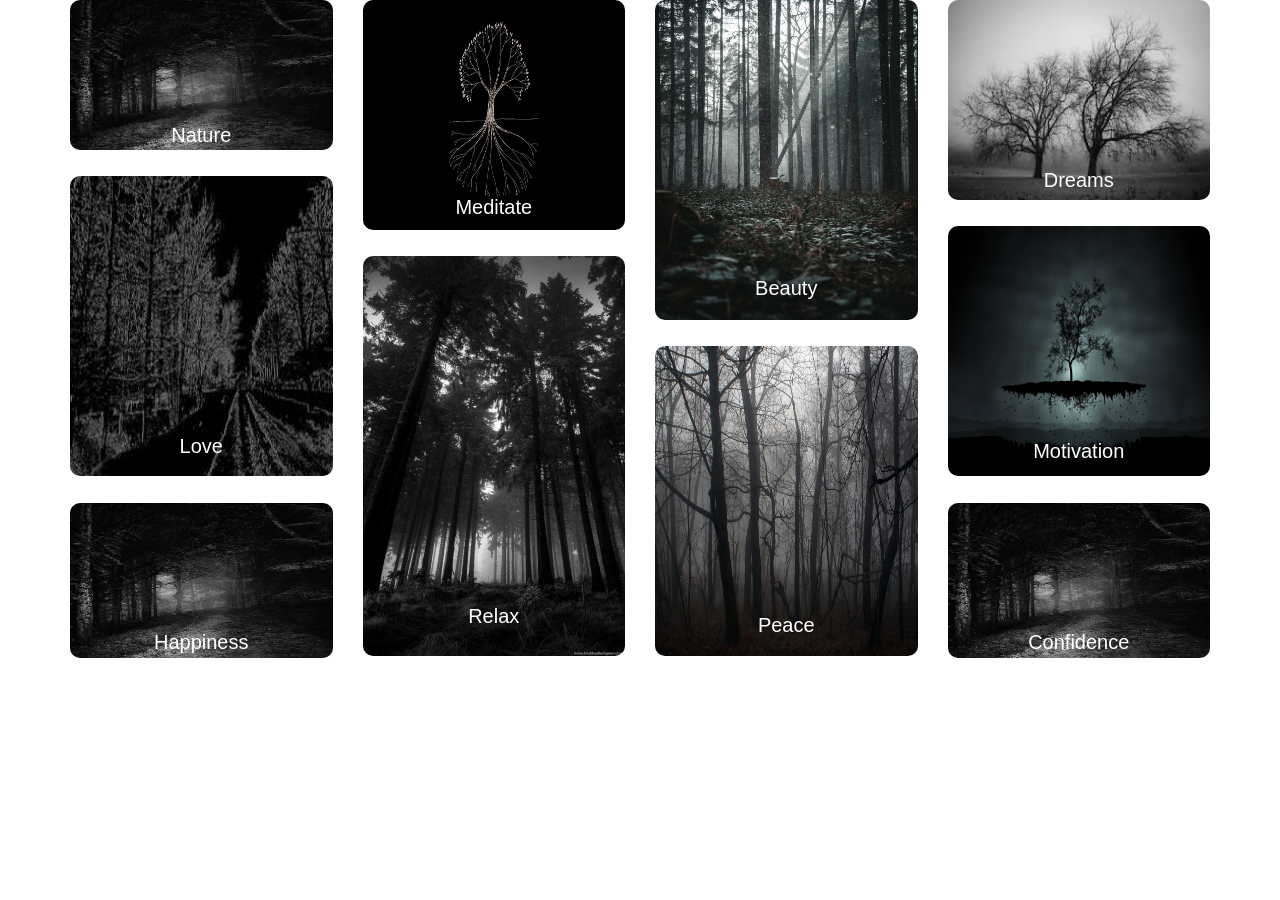
<file: index.html>
<html lang="en">

<head>
  <title>Assignment</title>
  <meta charset="utf-8">
  <meta name="viewport" content="width=device-width, initial-scale=1">
  <link rel="stylesheet" href="index.css">
  <link rel="stylesheet" href="https://maxcdn.bootstrapcdn.com/bootstrap/3.4.1/css/bootstrap.min.css">
  <script src="https://ajax.googleapis.com/ajax/libs/jquery/3.5.1/jquery.min.js"></script>
  <script src="https://maxcdn.bootstrapcdn.com/bootstrap/3.4.1/js/bootstrap.min.js"></script>

</head>

<body>
  <div class="container">
    <div class="row">
      <div class="col-md-3">
        <div class="row">
          <div class="col-md-12 four">
            <img src="img/one.jpg" style="height:150px">
            <p class="text">Nature</p>
          </div>
        </div>
        <div class="row" style="padding-top:10%">
          <div class="col-md-12">
            <img src="img/three.jpg" style="height:300px">
            <p class="text">Love</p>
          </div>
        </div>
        <div class="row" style="padding-top:10%">
          <div class="col-md-12">
            <img src="img/one.jpg" style="height:155px">
            <p class="text">Happiness</p>
          </div>
        </div>
      </div>
      <div class="col-md-3">
        <div class="row">
          <div class="col-md-12">
            <img src="img/two.jpeg" style="height:230px">
            <p class="text">Meditate</p>
          </div>
        </div>
        <div class="row" style="padding-top:10%">
          <div class="col-md-12">
            <img src="img/five.jpg" style="height:400px">
            <p class="text">Relax</p>
          </div>
        </div>
      </div>
      <div class="col-md-3">
        <div class="row">
          <div class="col-md-12">
            <img src="img/seven.jpg" style="height:320px">
            <p class="text">Beauty</p>
          </div>
        </div>
        <div class="row" style="padding-top:10%">
          <div class="col-md-12">
            <img src="img/nine.jpg" style="height:310px">
            <p class="text">Peace</p>
          </div>
        </div>
      </div>
      <div class="col-md-3">
        <div class="row">
          <div class="col-md-12">
        <img src="img/four.jpg" style="height:200px">
        <p class="text">Dreams</p>
      </div>
        </div>
        <div class="row" style="padding-top:10%">
          <div class="col-md-12">
            <img src="img/eight.jpg" style="height:250px">
            <p class="text">Motivation</p>
          </div>
        </div>
        <div class="row" style="padding-top:10%">
          <div class="col-md-12">
            <img src="img/one.jpg" style="height:155px">
            <p class="text">Confidence</p>
          </div>
        </div>
      </div>
    </div>

  </div>
</body>

</html>
</file>
<file: index.css>
img
{
  width: 100%;
  height: auto;
  border-radius: 10px;
  position: relative;
}
.text {
  color:white;
  font-size: 20px;
  position: absolute;
  top: 90%;
  left: 50%;
  transform: translate(-50%, -50%);
  text-align: center;
}
</file>
